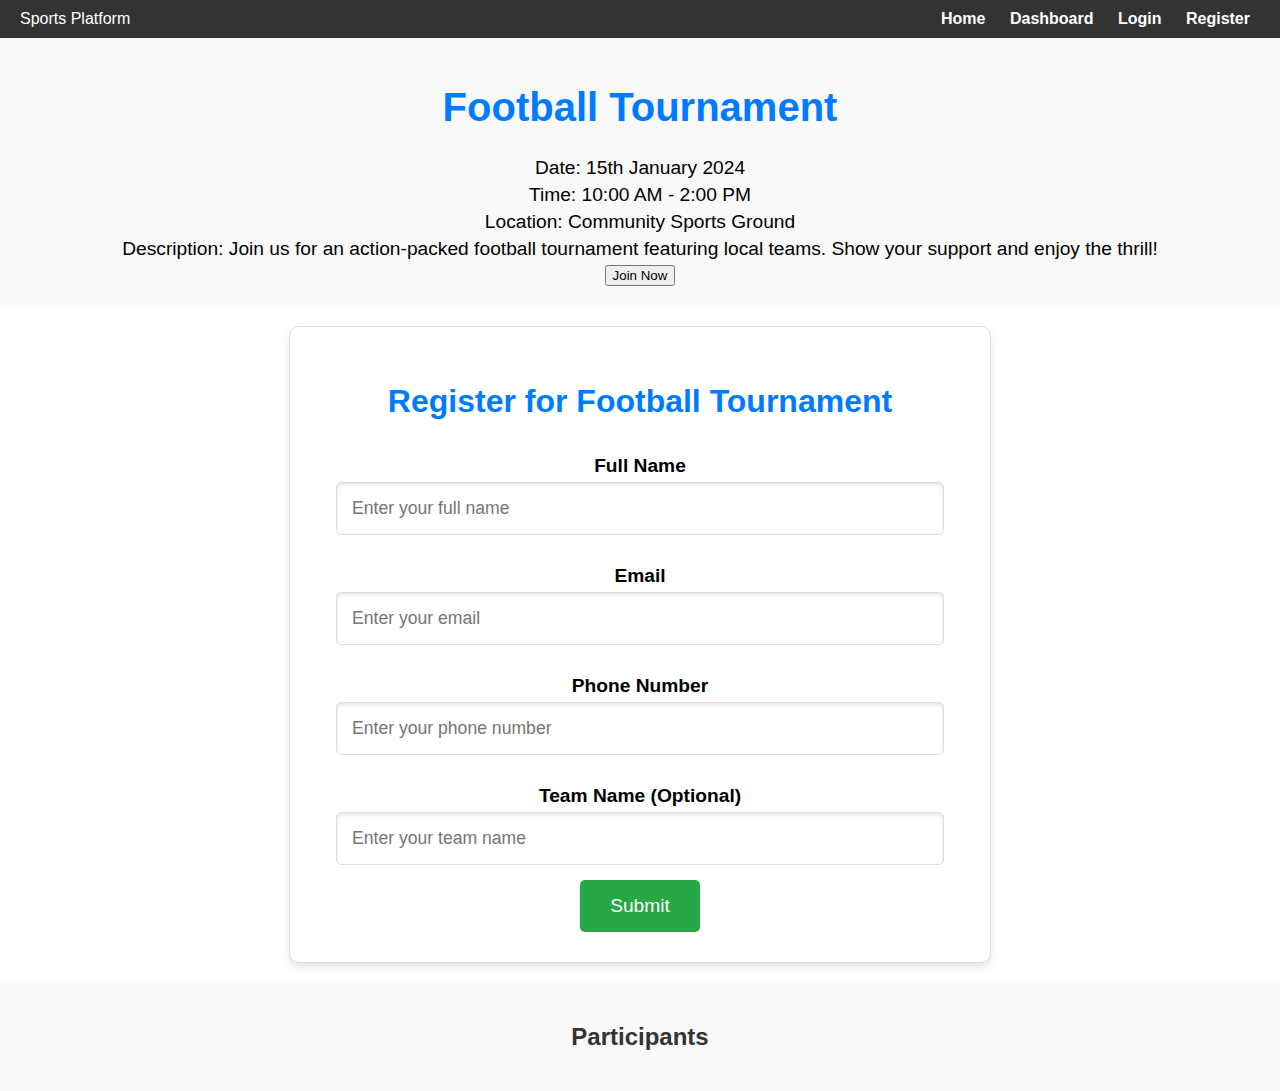
<file: football-event.html>
<!DOCTYPE html>
<html lang="en">
<head>
  <meta charset="UTF-8">
  <meta name="viewport" content="width=device-width, initial-scale=1.0">
  <title>Football Tournament</title>
  <link rel="stylesheet" href="styless.css">
  <script src="football-event.js"></script>

</head>
<body>
  <!-- Navbar -->
  <header class="navbar">
    <div class="logo">Sports Platform</div>
    <nav>
      <a href="index.html">Home</a>
      <a href="#">Dashboard</a>
      <a href="#">Login</a>
      <a href="#">Register</a>
    </nav>
  </header>

  <!-- Event Details -->
  <section class="event-details">
    <h1>Football Tournament</h1>
    <p>Date: 15th January 2024</p>
    <p>Time: 10:00 AM - 2:00 PM</p>
    <p>Location: Community Sports Ground</p>
    <p>Description: Join us for an action-packed football tournament featuring local teams. Show your support and enjoy the thrill!</p>
    <button onclick="alert('You have joined the Football Tournament!')">Join Now</button>
  </section>

  <!-- Registration Form -->
  <section class="registration">
    <h2>Register for Football Tournament</h2>
    <form id="football-registration-form">
      <label for="name">Full Name</label>
      <input type="text" id="name" name="name" placeholder="Enter your full name" required>

      <label for="email">Email</label>
      <input type="email" id="email" name="email" placeholder="Enter your email" required>

      <label for="phone">Phone Number</label>
      <input type="tel" id="phone" name="phone" placeholder="Enter your phone number" required>

      <label for="team">Team Name (Optional)</label>
      <input type="text" id="team" name="team" placeholder="Enter your team name">

      <button type="submit">Submit</button>
    </form>
  </section>

  <!-- Participants Section -->
  <section class="participants">
    <h2>Participants</h2>
    <ul id="participant-list">
      <!-- Dynamically populated list -->
    </ul>
  </section>

  
</body>
</html>
</file>
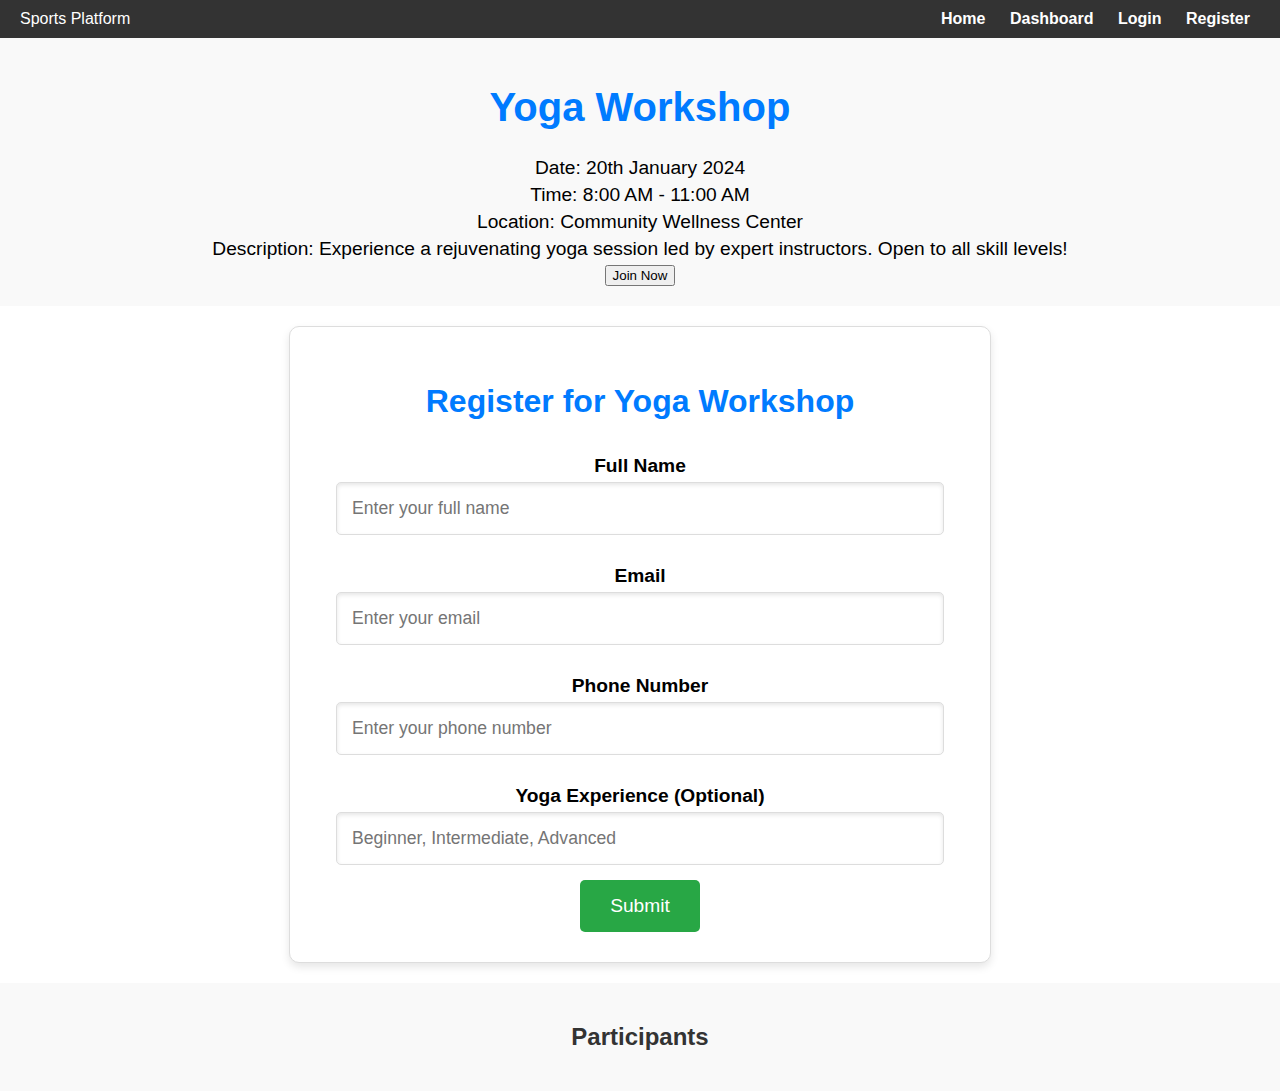
<file: yoga-event.html>
<!DOCTYPE html>
<html lang="en">
<head>
  <meta charset="UTF-8">
  <meta name="viewport" content="width=device-width, initial-scale=1.0">
  <title>Yoga Workshop</title>
  <link rel="stylesheet" href="styless.css">
</head>
<body>
  <!-- Navbar -->
  <header class="navbar">
    <div class="logo">Sports Platform</div>
    <nav>
      <a href="index.html">Home</a>
      <a href="#">Dashboard</a>
      <a href="#">Login</a>
      <a href="#">Register</a>
    </nav>
  </header>

  <!-- Event Details -->
  <section class="event-details">
    <h1>Yoga Workshop</h1>
    <p>Date: 20th January 2024</p>
    <p>Time: 8:00 AM - 11:00 AM</p>
    <p>Location: Community Wellness Center</p>
    <p>Description: Experience a rejuvenating yoga session led by expert instructors. Open to all skill levels!</p>
    <button onclick="alert('You have joined the Yoga Workshop!')">Join Now</button>
  </section>

  <!-- Registration Form -->
  <section class="registration">
    <h2>Register for Yoga Workshop</h2>
    <form id="yoga-registration-form">
      <label for="name">Full Name</label>
      <input type="text" id="name" name="name" placeholder="Enter your full name" required>

      <label for="email">Email</label>
      <input type="email" id="email" name="email" placeholder="Enter your email" required>

      <label for="phone">Phone Number</label>
      <input type="tel" id="phone" name="phone" placeholder="Enter your phone number" required>

      <label for="experience">Yoga Experience (Optional)</label>
      <input type="text" id="experience" name="experience" placeholder="Beginner, Intermediate, Advanced">

      <button type="submit">Submit</button>
    </form>
  </section>

  <!-- Participants Section -->
  <section class="participants">
    <h2>Participants</h2>
    <ul id="participant-list">
      <!-- Dynamically populated list -->
    </ul>
  </section>

  <script>
    const form = document.getElementById('yoga-registration-form');
    const participantList = document.getElementById('participant-list');

    form.addEventListener('submit', function (event) {
      event.preventDefault();
      const name = document.getElementById('name').value;
      const email = document.getElementById('email').value;
      const phone = document.getElementById('phone').value;

      const participant = document.createElement('li');
      participant.textContent = `${name} - ${email} - ${phone}`;
      participantList.appendChild(participant);

      form.reset();
      alert('Thank you for registering!');
    });
  </script>
</body>
</html>
</file>
<file: styless.css>
/* General Styles */
body {
    font-family: Arial, sans-serif;
    margin: 0;
    padding: 0;
    box-sizing: border-box;
  }
  
  h1, h2 {
    color: #333;
  }
  
  p {
    margin: 10px 0;
  }
  
  button {
    cursor: pointer;
  }
  
  /* Navbar */
  .navbar {
    display: flex;
    justify-content: space-between;
    align-items: center;
    background-color: #333;
    color: white;
    padding: 10px 20px;
  }
  
  .navbar nav a {
    margin: 0 10px;
    color: white;
    text-decoration: none;
    font-weight: bold;
  }
  
  .navbar nav a:hover {
    text-decoration: underline;
  }
  
  /* Event Details */
  .event-details {
    text-align: center;
    padding: 20px;
    background-color: #f9f9f9;
  }
  
  .event-details h1 {
    font-size: 2.5em;
    color: #007bff;
  }
  
  .event-details p {
    font-size: 1.2em;
    margin: 5px 0;
  }
  
  /* Registration Form */
  .registration {
    text-align: center;
    padding: 30px;
    background-color: #fff;
    margin: 20px auto;
    border: 1px solid #ddd;
    border-radius: 10px;
    width: 50%;
    box-shadow: 0 4px 8px rgba(0, 0, 0, 0.1);
  }
  
  .registration h2 {
    font-size: 2em;
    margin-bottom: 20px;
    color: #007bff;
  }
  
  .registration form {
    display: flex;
    flex-direction: column;
    align-items: center;
  }
  
  .registration label {
    margin: 15px 0 5px;
    font-weight: bold;
    font-size: 1.2em;
  }
  
  .registration input {
    padding: 15px;
    margin-bottom: 15px;
    border: 1px solid #ddd;
    border-radius: 5px;
    width: 90%;
    font-size: 1.1em;
    box-shadow: inset 0 2px 4px rgba(0, 0, 0, 0.1);
  }
  
  .registration input:focus {
    outline: none;
    border-color: #007bff;
    box-shadow: 0 0 5px rgba(0, 123, 255, 0.5);
  }
  
  .registration button {
    background-color: #28a745;
    color: white;
    border: none;
    padding: 15px 30px;
    border-radius: 5px;
    font-size: 1.2em;
    transition: background-color 0.3s ease;
  }
  
  .registration button:hover {
    background-color: #218838;
  }
  
  /* Participants Section */
  .participants {
    text-align: center;
    padding: 20px;
    background-color: #f9f9f9;
  }
  
  .participants ul {
    list-style-type: none;
    padding: 0;
  }
  
  .participants li {
    margin: 10px 0;
    font-size: 1.2em;
    color: #555;
  }
</file>
